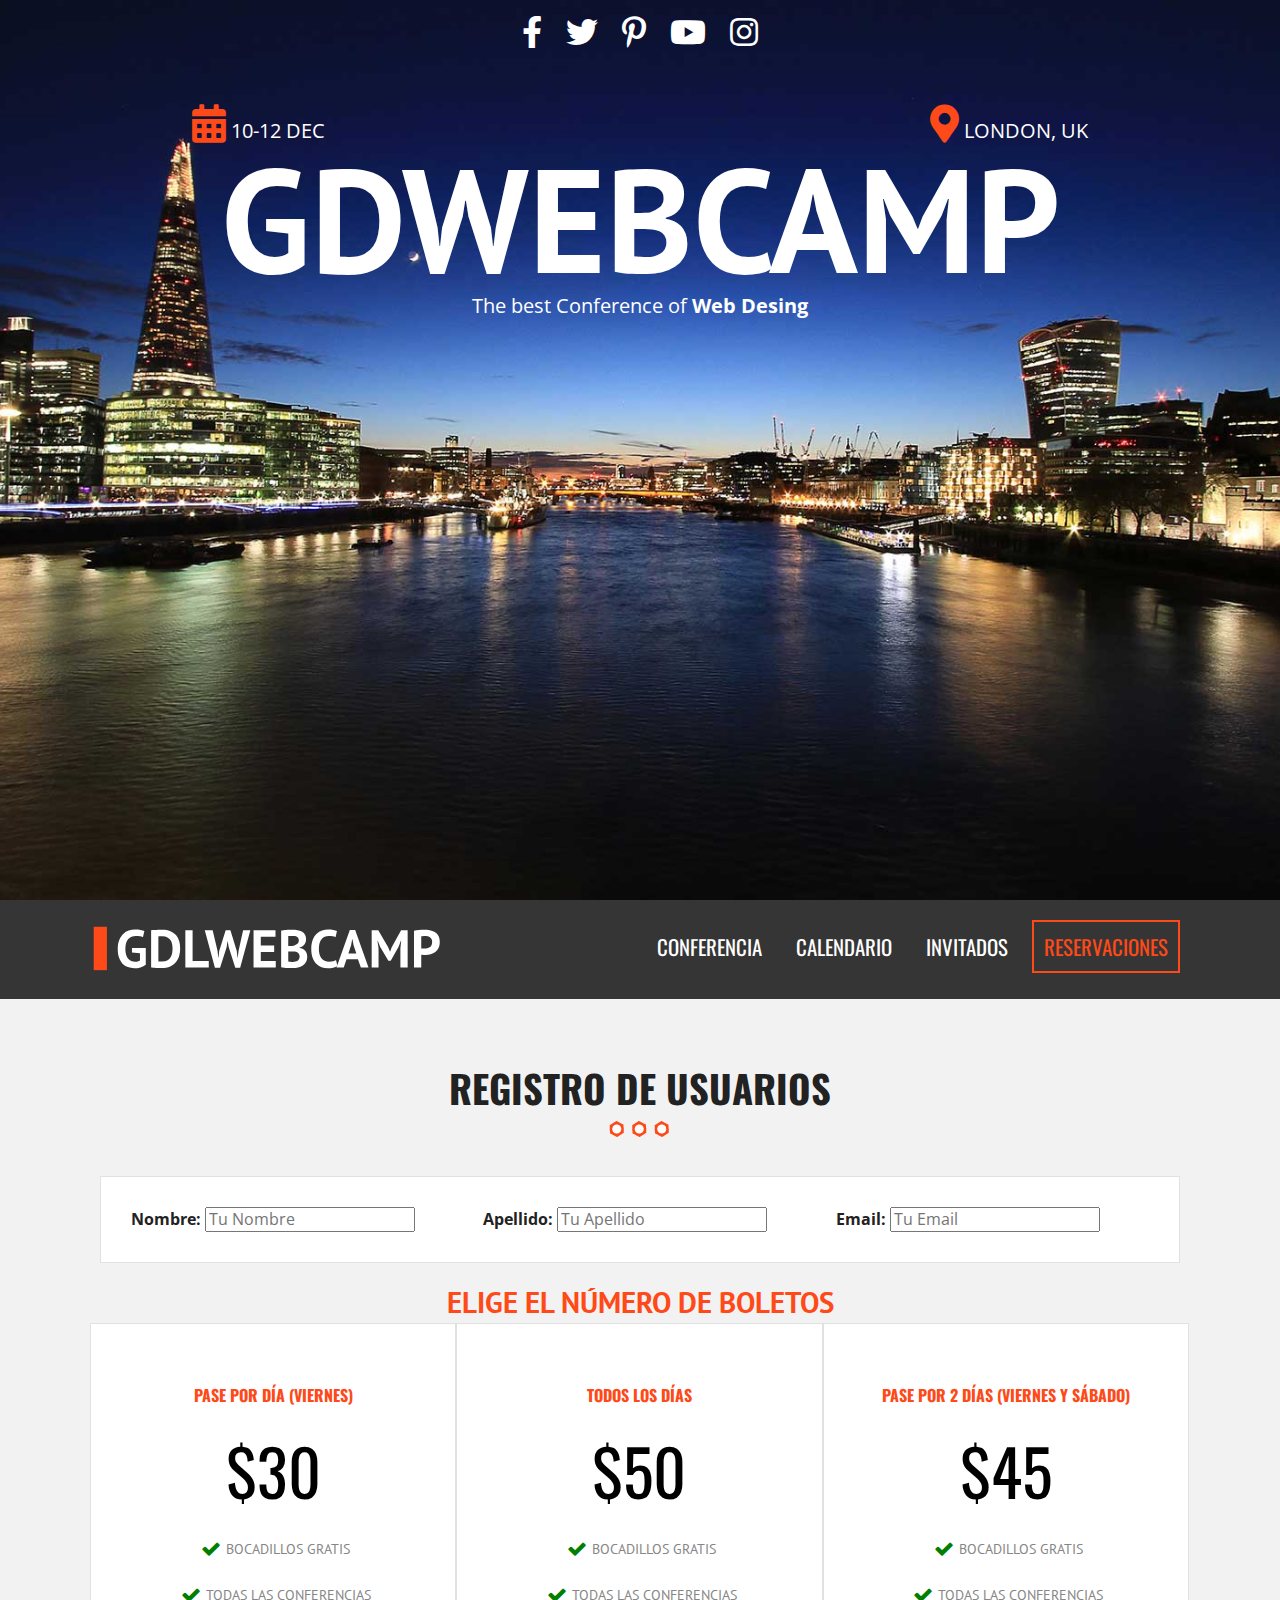
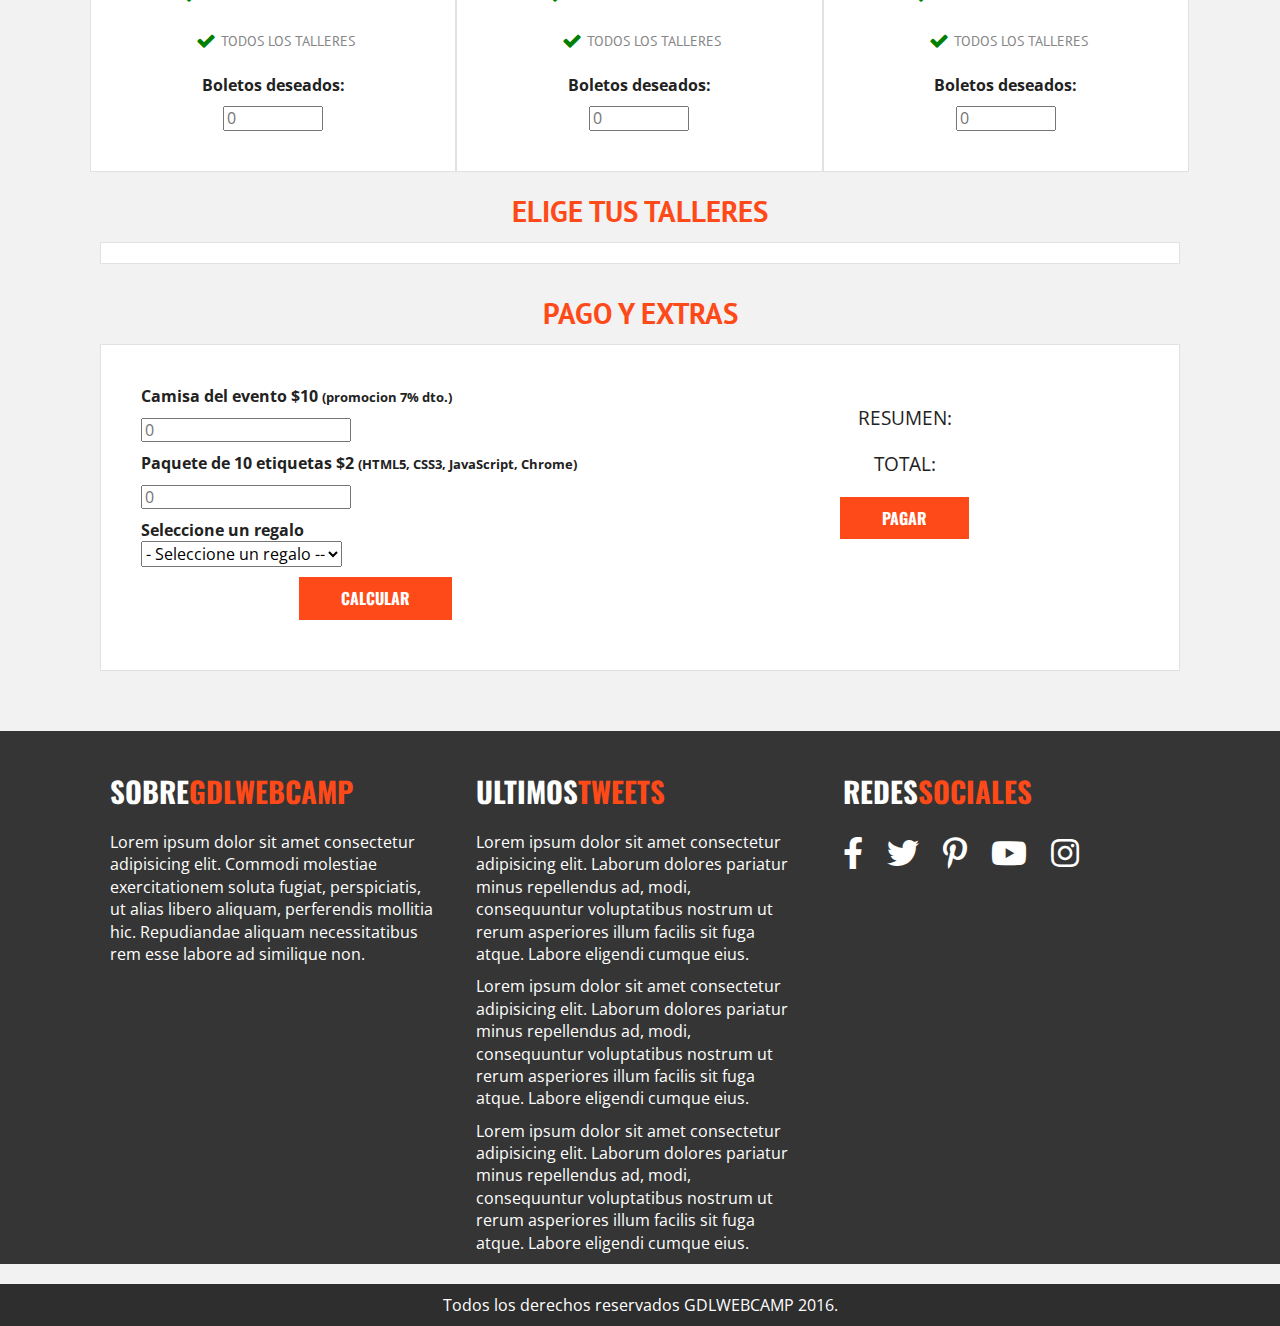
<file: registro.html>
<!doctype html>
<html class="no-js" lang="">

<head>
  <meta charset="utf-8">
  <title></title>
  <meta name="description" content="">
  <meta name="viewport" content="width=device-width, initial-scale=1">

  <link rel="manifest" href="site.webmanifest">
  <link rel="apple-touch-icon" href="icon.png">
  <!-- Place favicon.ico in the root directory -->

  <link rel="stylesheet" href="css/normalize.css">
  <link rel="stylesheet" href="css/font-awesome.min.css">
  <link rel="stylesheet" href="css/all.min.css">
  <link href="https://fonts.googleapis.com/css2?family=Open+Sans:wght@300;400;700&family=Oswald:wght@300;400;700&family=PT+Sans:wght@400;700&display=swap" rel="stylesheet"> 
  <link rel="stylesheet" href="css/main.css">

  <meta name="theme-color" content="#fafafa">
</head>

<body class="registro">
  <!--[if IE]>
    <p class="browserupgrade">You are using an <strong>outdated</strong> browser. Please <a href="https://browsehappy.com/">upgrade your browser</a> to improve your experience and security.</p>
  <![endif]-->

  <header class="site-header">
    <div class="hero">
      <div class="contenido-header">
        <nav class="redes-sociales">
          <a href="#"><i class="fab fa-facebook-f"></i></a>
          <a href="#"><i class="fab fa-twitter"></i></a>
          <a href="#"><i class="fab fa-pinterest-p"></i></a>
          <a href="#"><i class="fab fa-youtube"></i></a>
          <a href="#"><i class="fab fa-instagram"></i></a>
        </nav>
        <div class="informacion-evento">
          <p class="fecha"><i class="fas fa-calendar-alt"></i> 10-12 Dec</p>
          <p class="ciudad"><i class="fas fa-map-marker-alt"></i> London, UK</p>
          <h1 class="nombre-sitio">GdWebCamp</h1>
          <p class="slogan">The best Conference of <span>Web Desing</span></p>
        </div> <!--.informacion-evento-->
        
      </div>
    </div> <!--.hero-->
  </header>

  <div class="barra">
    <div class="contenedor clearfix">
      <div class="logo">
        <img src="img/logo.svg" alt="logo gdlwebcamp">
      </div>
      <div class="menu-movil">
        <span></span>
        <span></span>
        <span></span>
      </div>

      <nav class="navegacion-principal clearfix">
        <a href="#">Conferencia</a>
        <a href="#">Calendario</a>
        <a href="#">Invitados</a>
        <a href="registro.html">Reservaciones</a>
      </nav>
    </div><!--Contenedor-->
  </div><!--Barra-->

  <section class="seccion contenedor">
    <h2>Registro de Usuarios</h2>
    <form id="registro" class="registro" action="pagar.html" method="post">
        <div id="datos_usuario" class="registro caja clearfix">
            <div class="campo">
                <label for="nombre">Nombre:</label>
                <input type="text" id="nombre" name="nombre" placeholder="Tu Nombre">
            </div>
            <div class="campo">
                <label for="apellido">Apellido:</label>
                <input type="text" id="apellido" name="apellido" placeholder="Tu Apellido">
            </div>
            <div class="campo">
                <label for="email">Email:</label>
                <input type="email" id="email" name="email" placeholder="Tu Email">
            </div>
            <div id="error"></div>
        </div>
        <!--#datos_usuario-->

        <div id="paquetes" class="paquetes">
            <h3>Elige el número de boletos</h3>
            <ul class="lista-precios clearfix">
                <li>
                    <div class="tabla-precio">
                        <h3>Pase por día (viernes)</h3>
                        <p class="numero">$30</p>
                        <ul>
                            <li>Bocadillos Gratis</li>
                            <li>Todas las conferencias</li>
                            <li>Todos los talleres</li>
                        </ul>
                        <div class="orden">
                            <label for="pase_dia">Boletos deseados:</label>
                            <input type="number" min="0" id="pase_dia" size="3" name="boletos[un_dia][cantidad]" placeholder="0">
                            <input type="hidden" value="30" name="boletos[un_dia][precio]">
                        </div>
                    </div>
                </li>
                <li>
                    <div class="tabla-precio">
                        <h3>Todos los días</h3>
                        <p class="numero">$50</p>
                        <ul>
                            <li>Bocadillos Gratis</li>
                            <li>Todas las conferencias</li>
                            <li>Todos los talleres</li>
                        </ul>
                        <div class="orden">
                            <label for="pase_completo">Boletos deseados:</label>
                            <input type="number" min="0" id="pase_completo" size="3" name="boletos[completo][cantidad]" placeholder="0">
                            <input type="hidden" value="50" name="boletos[completo][precio]">
                        </div>
                    </div>
                </li>

                <li>
                    <div class="tabla-precio">
                        <h3>Pase por 2 días (viernes y sábado)</h3>
                        <p class="numero">$45</p>
                        <ul>
                            <li>Bocadillos Gratis</li>
                            <li>Todas las conferencias</li>
                            <li>Todos los talleres</li>
                        </ul>
                        <div class="orden">
                            <label for="pase_dosdias">Boletos deseados:</label>
                            <input type="number" min="0" id="pase_dosdias" size="3" name="boletos[2dias][cantidad]" placeholder="0">
                            <input type="hidden" value="45" name="boletos[2dias][precio]">
                        </div>
                    </div>
                </li>
            </ul>
        </div>
        <!--#paquetes-->

        <div id="eventos" class="eventos clearfix">
            <h3>Elige tus talleres</h3>
            <div class="caja">
                  <div id="viernes" class="contenido-dia clearfix">
                      <h4>Viernes</h4>
                          <div>
                              <p>Talleres:</p>
                              <label><input type="checkbox" name="registro[]" id="taller_01" value="taller_01"><time>10:00</time> Responsive Web Design</label>
                              <label><input type="checkbox" name="registro[]" id="taller_02" value="taller_02"><time>12:00</time> Flexbox</label>
                              <label><input type="checkbox" name="registro[]" id="taller_03" value="taller_03"><time>14:00</time> HTML5 y CSS3</label>
                              <label><input type="checkbox" name="registro[]" id="taller_04" value="taller_04"><time>17:00</time> Drupal</label>
                              <label><input type="checkbox" name="registro[]" id="taller_05" value="taller_05"><time>19:00</time> WordPress</label>
                          </div>
                          <div>
                              <p>Conferencias:</p>
                              <label><input type="checkbox" name="registro[]" id="conf_01" value="conf_01"><time>10:00</time> Como ser Freelancer</label>
                              <label><input type="checkbox" name="registro[]" id="conf_02" value="conf_02"><time>17:00</time> Tecnologías del Futuro</label>
                              <label><input type="checkbox" name="registro[]" id="conf_03" value="conf_03"><time>19:00</time> Seguridad en la Web</label>
                          </div>
                          <div>
                              <p>Seminarios:</p>
                              <label><input type="checkbox" name="registro[]" id="sem_01" value="sem_01"><time>10:00</time> Diseño UI y UX para móviles</label>
                          </div>
                  </div> <!--#viernes-->
                  <div id="sabado" class="contenido-dia clearfix">
                      <h4>Sábado</h4>
                      <div>
                            <p>Talleres:</p>
                            <label><input type="checkbox" name="registro[]" id="taller_06" value="taller_06"><time>10:00</time> AngularJS</label>
                            <label><input type="checkbox" name="registro[]" id="taller_07" value="taller_07"><time>12:00</time> PHP y MySQL</label>
                            <label><input type="checkbox" name="registro[]" id="taller_08" value="taller_08"><time>14:00</time> JavaScript Avanzado</label>
                            <label><input type="checkbox" name="registro[]" id="taller_09" value="taller_09"><time>17:00</time> SEO en Google</label>
                            <label><input type="checkbox" name="registro[]" id="taller_10" value="taller_10"><time>19:00</time> De Photoshop a HTML5 y CSS3</label>
                            <label><input type="checkbox" name="registro[]" id="taller_11" value="taller_11"><time>21:00</time> PHP Medio y Avanzado</label>
                      </div>
                      <div>
                            <p>Conferencias:</p>
                            <label><input type="checkbox" name="registro[]" id="conf_04" value="conf_04"><time>10:00</time> Como crear una tienda online que venda millones en pocos días</label>
                            <label><input type="checkbox" name="registro[]" id="conf_05" value="conf_05"><time>17:00</time> Los mejores lugares para encontrar trabajo</label>
                            <label><input type="checkbox" name="registro[]" id="conf_06" value="conf_06"><time>19:00</time> Pasos para crear un negocio rentable</label>
                      </div>
                      <div>
                            <p>Seminarios:</p>
                            <label><input type="checkbox" name="registro[]" id="sem_02" value="sem_02"><time>10:00</time> Aprende a Programar en una mañana</label>
                            <label><input type="checkbox" name="registro[]" id="sem_03" value="sem_03"><time>17:00</time> Diseño UI y UX para móviles</label>
                      </div>
                  </div> <!--#sabado-->
                  <div id="domingo" class="contenido-dia clearfix">
                      <h4>Domingo</h4>
                      <div>
                            <p>Talleres:</p>
                            <label><input type="checkbox" name="registro[]" id="taller_12" value="taller_12"><time>10:00</time> Laravel</label>
                            <label><input type="checkbox" name="registro[]" id="taller_13" value="taller_13"><time>12:00</time> Crea tu propia API</label>
                            <label><input type="checkbox" name="registro[]" id="taller_14" value="taller_14"><time>14:00</time> JavaScript y jQuery</label>
                            <label><input type="checkbox" name="registro[]" id="taller_15" value="taller_15"><time>17:00</time> Creando Plantillas para WordPress</label>
                            <label><input type="checkbox" name="registro[]" id="taller_16" value="taller_16"><time>19:00</time> Tiendas Virtuales en Magento</label>
                      </div>
                      <div>
                            <p>Conferencias:</p>
                            <label><input type="checkbox" name="registro[]" id="conf_07" value="conf_07"><time>10:00</time> Como hacer Marketing en línea</label>
                            <label><input type="checkbox" name="registro[]" id="conf_08" value="conf_08"><time>17:00</time> ¿Con que lenguaje debo empezar?</label>
                            <label><input type="checkbox" name="registro[]" id="conf_09" value="conf_09"><time>19:00</time> Frameworks y librerias Open Source</label>
                      </div>
                      <div>
                            <p>Seminarios:</p>
                            <label><input type="checkbox" name="registro[]" id="sem_04" value="sem_04"><time>14:00</time> Creando una App en Android en una tarde</label>
                            <label><input type="checkbox" name="registro[]" id="sem_05" value="sem_05"><time>17:00</time> Creando una App en iOS en una tarde</label>
                      </div>
                  </div> <!--#domingo-->
              </div><!--.caja-->
        </div> <!--#eventos-->

        <div id="resumen" class="resumen">
            <h3>Pago y Extras</h3>
            <div class="caja clearfix">
                <div class="extras">
                    <div class="orden">
                        <label for="camisa_evento">Camisa del evento $10 <small>(promocion 7% dto.)</small></label>
                        <input type="number" min="0" id="camisa_evento" name="pedido_extra[camisas][cantidad]" size="3" placeholder="0">
                        <input type="hidden" value="10" name="pedido_extra[camisas][precio]">
                    </div>
                    <!--.orden-->
                    <div class="orden">
                        <label for="etiquetas">Paquete de 10 etiquetas $2 <small>(HTML5, CSS3, JavaScript, Chrome)</small></label>
                        <input type="number" min="0" id="etiquetas" name="pedido_extra[etiquetas][cantidad]" size="3" placeholder="0">
                        <input type="hidden" value="2" name="pedido_extra[etiquetas][precio]">
                    </div>
                    <!--.orden-->
                    <div class="orden">
                        <label for="regalo">Seleccione un regalo</label> <br>
                        <select id="regalo" name="regalo" required>
                            <option value="">- Seleccione un regalo --</option>
                            <option value="2">Etiquetas</option>
                            <option value="1">Pulsera</option>
                            <option value="3">Plumas</option>
                        </select>
                    </div>
                    <!--.orden-->
                    <input type="button" id="calcular" class="button" value="Calcular">
                </div>
                <!--.extras-->
                <div class="total">
                    <p>Resumen:</p>
                    <div id="lista-productos">
                    </div>
                    <p>Total:</p>
                    <div id="suma-total">
                    </div>
                    <input type="hidden" name="total_pedido" id="total_pedido">
                    <input type="hidden" name="total_descuento" id="total_descuento" value="total_descuento">
                    <input id="btnRegistro" type="submit" name="submit" class="button" value="Pagar">
                </div>
                <!--.total-->
            </div>
            <!--.caja-->
        </div>
        <!--#resumen-->
    </form>
</section> 


<footer class="site-footer">
  <div class="contenedor clearfix">
    <div class="footer-informacion">
        <h3>Sobre<span>gdlwebcamp</span></h3>
        <p>Lorem ipsum dolor sit amet consectetur adipisicing elit. Commodi molestiae exercitationem soluta fugiat, perspiciatis, ut alias libero aliquam, perferendis mollitia hic. Repudiandae aliquam necessitatibus rem esse labore ad similique non.</p>
    </div>
    <div class="ultimos-tweets">
        <h3>Ultimos<span>tweets</span></h3>
          <ul>
            <li>Lorem ipsum dolor sit amet consectetur adipisicing elit. Laborum dolores pariatur minus repellendus ad, modi, consequuntur voluptatibus nostrum ut rerum asperiores illum facilis sit fuga atque. Labore eligendi cumque eius.</li>
            <li>Lorem ipsum dolor sit amet consectetur adipisicing elit. Laborum dolores pariatur minus repellendus ad, modi, consequuntur voluptatibus nostrum ut rerum asperiores illum facilis sit fuga atque. Labore eligendi cumque eius.</li>
            <li>Lorem ipsum dolor sit amet consectetur adipisicing elit. Laborum dolores pariatur minus repellendus ad, modi, consequuntur voluptatibus nostrum ut rerum asperiores illum facilis sit fuga atque. Labore eligendi cumque eius.</li>
          </ul>
    </div>
    <div class="menu">
        <h3>Redes<span>sociales</span></h3>
        <nav class="redes-sociales">
          <a href="#"><i class="fab fa-facebook-f"></i></a>
          <a href="#"><i class="fab fa-twitter"></i></a>
          <a href="#"><i class="fab fa-pinterest-p"></i></a>
          <a href="#"><i class="fab fa-youtube"></i></a>
          <a href="#"><i class="fab fa-instagram"></i></a>
        </nav>
    </div>
  </div>
</footer>

<p class="copyright">Todos los derechos reservados GDLWEBCAMP 2016.</p>

  <script src="js/vendor/modernizr-3.8.0.min.js"></script>
  <script src="https://code.jquery.com/jquery-3.4.1.min.js" integrity="sha256-CSXorXvZcTkaix6Yvo6HppcZGetbYMGWSFlBw8HfCJo=" crossorigin="anonymous"></script>
  <script>window.jQuery || document.write('<script src="js/vendor/jquery-3.4.1.min.js"><\/script>')</script>
  <script src="js/plugins.js"></script>
  <script src="js/main.js"></script>

  <!-- Google Analytics: change UA-XXXXX-Y to be your site's ID. -->
  <script>
    window.ga = function () { ga.q.push(arguments) }; ga.q = []; ga.l = +new Date;
    ga('create', 'UA-XXXXX-Y', 'auto'); ga('set','transport','beacon'); ga('send', 'pageview')
  </script>
  <script src="https://www.google-analytics.com/analytics.js" async></script>
</body>
</html>
</file>
<file: css/main.css>
/*! HTML5 Boilerplate v7.3.0 | MIT License | https://html5boilerplate.com/ */

/* main.css 2.0.0 | MIT License | https://github.com/h5bp/main.css#readme */
/*
 * What follows is the result of much research on cross-browser styling.
 * Credit left inline and big thanks to Nicolas Gallagher, Jonathan Neal,
 * Kroc Camen, and the H5BP dev community and team.
 */

/* ==========================================================================
   Base styles: opinionated defaults
   ========================================================================== */

html {
  color: #222;
  font-size: 1em;
  line-height: 1.4;
}

/*
 * Remove text-shadow in selection highlight:
 * https://twitter.com/miketaylr/status/12228805301
 *
 * Vendor-prefixed and regular ::selection selectors cannot be combined:
 * https://stackoverflow.com/a/16982510/7133471
 *
 * Customize the background color to match your design.
 */

::-moz-selection {
  background: #b3d4fc;
  text-shadow: none;
}

::selection {
  background: #b3d4fc;
  text-shadow: none;
}

/*
 * A better looking default horizontal rule
 */

hr {
  display: block;
  height: 1px;
  border: 0;
  border-top: 1px solid #ccc;
  margin: 1em 0;
  padding: 0;
}

/*
 * Remove the gap between audio, canvas, iframes,
 * images, videos and the bottom of their containers:
 * https://github.com/h5bp/html5-boilerplate/issues/440
 */

audio,
canvas,
iframe,
img,
svg,
video {
  vertical-align: middle;
}

/*
 * Remove default fieldset styles.
 */

fieldset {
  border: 0;
  margin: 0;
  padding: 0;
}

/*
 * Allow only vertical resizing of textareas.
 */

textarea {
  resize: vertical;
}

/* ==========================================================================
   Browser Upgrade Prompt
   ========================================================================== */

.browserupgrade {
  margin: 0.2em 0;
  background: #ccc;
  color: #000;
  padding: 0.2em 0;
}

/* ==========================================================================
   Author's custom styles
   ========================================================================== */
html {
  /*box-sizing: bord;*/
  box-sizing: border-box;
}

/*Pedry
//basic element style GENERAL
* {
    margin: 0;
    padding: 0;
    box-sizing: border-box;
    text-decoration: none;
    list-style-type: none;
    outline: none;
    font-family: 'DM Mono',monospace;
    font-weight: 400;    
}
*/

*,*:before,*.after {
  box-sizing: inherit;
}

body {
  background-color: #f2f2f2;
  font-family: 'Open Sans', sans-serif;
}

/**Globales**/

.contenedor {
  width: 98%;
  margin: 0 auto;  
}

@media only screen and (min-width:480px) {
  .contenedor {
    width: 95%;    
  }
}

@media only screen and (min-width:768px) {
  .contenedor {
    width: 90%;    
  }
}

@media only screen and (min-width:992px) {
  .contenedor {
    width: 90%;
    max-width: 1100px;    
  }
}

.seccion {
  padding: 30px 0;
}

.seccion p {
  font-size: 1.2em;
  text-align: center;
}

h2 {
  font-family: 'Oswald', sans-serif;
  font-size: 2.4em;
  text-transform: uppercase;
  text-align: center;
}

h2::after {
  content: '';
  margin: 0 auto;
  background-image: url(../img/separador.png);
  height: 30px;
  width: 100px;
  display: block;
}

h3 {
  font-size: 1.8em;
  color: #fe4918;
  font-family: 'PT Sans', sans-serif;
  margin: 0;
}

.button{
  background-color: #fe4918;
  padding: 10px 40px;
  color: #ffffff;
  text-transform: uppercase;
  font-weight: bold;
  font-family: 'Oswald', sans-serif;
  text-decoration: none;
  font-size: 1em;
  margin-top: 20px;
  display: inline-block;
  transition: all .3s ease;
  border: 2px solid #fe4918;
}

.button.hollow,
.button.hollow:hover {
  background-color: white;
  color: #fe4918; 
}
.button.transparente {
  background-color: transparent;
  border-color: 2px solid #ffffff;
}
.button.transparente:hover {
  border: 2px solid #fe4918;
}


ul {
  list-style: none;
  margin: 0;
  padding: 0;
}

.button:hover{
  background-color: #e33000;
}

.float-right{
  float: right;
}

div.hero {
  background-image: url(../img/encabezado.jpg);
  height: 100vh;
  background-position: top center;
  background-size: cover;  
}

div.contenido-header {
  padding-top: 40px;  
}

@media only screen and (min-width: 768px) {
  div.contenido-header {
    padding-top: 10px;  
  }
}

nav.redes-sociales {
  text-align: center;
}

nav.redes-sociales a {
  color: #ffffff;
  font-size: 2rem;
  margin-right: 20px;
}

nav.redes-sociales a:last-child {
  margin-right: 0;
}

div.informacion-evento {
  text-align: center;
  color: #ffffff;
}

@media only screen and (min-width: 768px) {
  div.informacion-evento {
    width: 70%;
    margin: 0 auto;
    margin-top: 50px;
  }
}

div.informacion-evento p {
  margin: 0;
  display: inline;
  font-size: 20px;
  text-transform: uppercase;
}

div.informacion-evento p i{
  color:#fe4918;
  font-size: 2.4rem;
}

p.fecha {
  float: left;
}
p.ciudad {
  float: right;
  text-align: right;
}

p.slogan {
  text-transform: none!important;
}
p.slogan span {
  font-weight: bold;
}

h1.nombre-sitio {
  font-size: 5.9vw;
  text-transform: uppercase;
  font-family: 'PT Sans', sans-serif;
}

@media only screen and (min-width: 768px) {
  h1.nombre-sitio {
    font-size: 11.5vw;
    margin: 0;
    line-height: 1;
  }
}

/** Barra**/
div.barra {
  background-color: #353535;
  padding: 20px 0;
}

div.logo {
  width: 80%;
  float: left;
}
div.logo img{
  width: 100%;  
}

@media only screen and (min-width: 768px) {
  div.logo {
    width: 33%;    
  }
}

/**Navegacion Principal **/
nav.navegacion-principal {
  display: none;
}

nav.navegacion-principal a {
  font-family: 'Oswald', sans-serif;
  color: #ffffff;
  font-size: 1.3em;
  text-transform: uppercase;
  text-decoration: none;
  transition: all .6s ease;
  width: 100%;
  display: block;
  text-align: center;
  margin-bottom: 20px;
  
}
nav.navegacion-principal a:hover{
  background-color: #fe4918;
}
nav.navegacion-principal a:last-child {
  border: 2px solid #fe4918;
  color: #fe4918;  
}
nav.navegacion-principal a:last-child:hover {
  color: #ffffff;
}

@media only screen and (min-width: 768px) {
  nav.navegacion-principal {
    width: 67%;
    float: right;
    text-align: right;
    display: block;
  }
  nav.navegacion-principal a {
    padding: 10px 10px;
    display: inline-block;
    width: auto;
    display: inline-block;
    text-align: center;
    margin: 0px 10px 0 0;
  }
}

/**Menu Mobile**/

div.menu-movil {
  width: 60px;
  display: block;
  float: right;
  text-align: right;
  margin-top: 12px;
}
div.menu-movil:hover {
  cursor: pointer;
}

@media only screen and (min-width: 768px) {
  div.menu-movil {
    display: none;
  }
}

div.menu-movil span {
  height: 8px;
  margin-bottom: 6px;
  background-color: white;
  display: block;
}

/**Talleres**/

section.programa {
  position: relative;
}
div.contenedor-video {
  max-width: 100%;
  overflow-x: hidden;
}
/*div.contenedor-video video {
  width: 100%;
}*/
div.contenido-programa { /*Por aqui esta el problema*/
  position: absolute;
  top: 0;
  left: 0;
  height: 100%;
  width: 100%;
}

div.programa-evento {
  background-color: rgba(255, 255, 255, .8);
  padding: 15px;
  margin-top: 80px;
}
@media only screen and (min-width: 768px) {
  div.programa-evento {
    width: 70%;
  }
}
@media only screen and (min-width: 992px) {
  div.programa-evento {
    width: 50%;
  }
}

nav.menu-programa{
  width: 100%;
  border-bottom: 1px solid #fe4918;
  padding-bottom: 10 px;
}

@media only screen and (min-width: 768px) {
  nav.menu-programa{
    display: table;
  }
}

nav.menu-programa a {
  display: block;
  text-align: center;
  color: #000000;
  text-decoration: none;
  font-family: 'Oswald', sans-serif;
  margin-bottom: 10px;
  font-size: 1.2em;
}
@media only screen and (min-width: 768px) {
  nav.menu-programa a{
    display: table-cell;
  }
}

nav.menu-programa a i,
div.detalle-evento p i{
  color: #fe4918;
  font-size: 1.6em;
  margin-right: 10px;
}

/**Detalle Evento*/
div.detalle-evento{
  margin-top: 20px;
  border-bottom: 1px solid black;
  padding: 0 20px;
}

div.detalle-evento:nth-child(2){
  border: none;
}

div.detalle-evento p {
  margin-bottom: 20px;
  font-size: 20px;
}

/**Invitados**/ 
ul.lista-invitados li {
  padding: 10px;
  float: left;
  
}

@media only screen and (min-width:480px) {
  ul.lista-invitados li {
    width: 50%;
    padding: 0;   
  }
}
@media only screen and (min-width:768px) {
  ul.lista-invitados li {
    width: 33.3%;        
  }
}

div.invitado {
 position: relative;
 overflow: hidden;/*Hasta aqui las imagenes se deberian cortar.*/
}

div.invitado img {
  max-width: 100%;
  filter:gray;
  transition: all .5s ease-in-out;
  -webkit-filter: grayscale(1);
  -webkit-transition: all .5s ease-in-out;  
}

div.invitado:hover img {
  filter: grayscale(0);
  -webkit-filter: grayscale(0);
  -webkit-transform: scale(1.1);
  transform: rotate(3deg);
}

div.invitado p {
  position: absolute;
  bottom: 0;
  left: 0;
  padding: 15px 10px;
  margin: 0;
  background-color: rgba(0, 0, 0, 0.55);
  width: 100%;
  text-align: left;
  font-family: 'Oswald', sans-serif;
  color: #fe4918;
  text-transform: uppercase; 
  transition:  all .5s ease-in-out;
  -webkit-transition: all .5s ease-in-out;
}

div.invitado:hover p {
  bottom: -80px;
  opacity: 0;
}

/**Contador **/

.parallax::before {
  width: 100%;
  height: 100%;
  position: absolute;
  top: 0;
  left: 0;
  background-repeat: no-repeat;
  background-size: cover;
  background-position: center center;
  background-attachment: fixed;
  -webkit-filter: brightness(.8);
  filter: brightness(.8);
}
div.contador {
  position: relative;
  height: auto;
}
div.contador::before {
  background-image: url(../img/bg-resumen.jpg);
  content: '';
}
ul.resumen-evento {
  position: relative;
  padding: 120px 0;
}
ul.resumen-evento li {
  width: 50%;
  float: left;
  text-align: center;
  color: #ffffff;
  text-transform: uppercase;
  font-family: 'Oswald', sans-serif;
  font-size: 24px;
}
@media only screen and (min-width: 768px) {
  ul.resumen-evento li {
    width: 25%;  
  }
}
p.numero {
  color: #fe4918;
  font-size: 4em;
  display: block;
  margin: 0 0 10px 0;
  font-family: 'Oswald', sans-serif;
}

/**Tabla de precios**/

ul.lista-precios > li {
  padding: 0;
}
@media only screen and (min-width: 768px) {
  ul.lista-precios > li {
    float: left;
    width: 33.3%;
    /*padding: 0; Este padding no esta en el curso. Investiga por que el padding principlal esta asi*/
  }
}

div.tabla-precio{
  border: 1px solid #e1e1e1;
  background-color: #ffffff;
  padding: 40px 0;
  text-align: center;
  transition: all .3s ease;
}

div.tabla-precio:hover {
  transform: scale(1.1);
  border: 1px solid #fe4918;
  box-shadow: 0px 0px 50px #666;
}

div.tabla-precio ul li {
  font-family: 'PT Sans', sans-serif;
  font-size: 14px;
  margin-bottom: 20px;
  text-transform: uppercase;
  color: #868686;
  line-height: 26px;
}

div.tabla-precio ul li::before {
  font-family: 'FontAwesome';
  display: inline-block;
  vertical-align: top;
  padding: 0 5px;
  font-size: 20px;
  color: green;
  -webkit-font-smoothing: antialiased;
  content: '\f00c';
}

div.tabla-precio h3 {
  font-family: 'Oswald', sans-serif;
  font-size: 16px;
  text-transform: uppercase;
}

div.tabla-precio p.numero {
  color: #000000;
  margin: 20px 0;
}

/**MAPA**/
div.mapa {
  height: 420px;  
}

/**Testimoniales**/
div.testimoniales {
  padding-bottom: 20px;  
}

/*div.testimonial {
 padding: 1px;      /*Esto aqui me pone un testimoniual en la linea de abajo, no deja alinearse los 3. 
}*/

@media only screen and (min-width: 768px) {
  div.testimonial {
    float: left;
    width: 33.3%;
  }
}

blockquote {
  background-color: #ffffff;
  border: 1px solid #e1e1e1;
  position: relative;
  margin: 0 0 10px 0;
  padding-bottom: 20px;
}

blockquote p {
  text-align: justify!important;
  font-size: 1em!important;
  font-family: 'PT Sans', sans-serif;
  padding: 0 20px 0 65px;
}

blockquote p::before { /*pseudo-selector*/
  content: '\201c';
  position: absolute;
  left: 13px;
  top: 8px;
  font-size: 8rem;
  margin: 0;
  padding: 0;
  line-height: 1;
  color: #fe4918;
}

footer.info-testimonial {
  padding: 0;
  background-color: transparent;
}

footer.info-testimonial img { /*Issue with images. Fix it*/
  float: left;
  width: 20%;
  border-radius: 50%;
  margin-left: 20px;
}

footer.info-testimonial cite {
  text-align: left;
  color: #fe4918;
  text-transform: uppercase;
  font-size: 12px;
  padding-top: 20px;
  width: 66.6%;
  float: right;
  font-weight: bold;
  font-style: normal;
}

footer.info-testimonial cite span {
  color: #000000;
  display: block;
  text-transform: none;
  margin-top: 5px;
}

/**Newsletter**/
div.newsletter {
  position: relative;
  height: auto;
}
div.newsletter::before {
  background-image: url(../img/bg-newsletter.jpg);
  content: '';
}
div.newsletter .contenido {
  padding: 100px 0;
  color: #ffffff;
  text-align: center;
  position: relative;
}
div.newsletter .contenido p {
  font-size: 1.2em;
  text-transform: lowercase;
}
div.newsletter .contenido h3 {
  color: #ffffff;
  text-transform: uppercase;
  font-size: 7vw;
  font-family: 'PT Sans', sans-serif;
}
/**Cuenta Regresiva**/
div.cuenta-regresiva ul li {
  text-transform: uppercase;
  font-family: 'Oswald', sans-serif;
  font-size: 1.6rem;
  text-align: center;
}
@media only screen and (min-width: 768px) {
  div.cuenta-regresiva ul li {
    width: 25%;
    float: left;
  }
}

/**Footer**/
footer {
  background-color: #353535;
  padding-top: 40px;
  margin-top: 20px;
}
footer .contenedor > div {
  color: #ffffff;
  padding: 0px 20px;
  font-size: 12 px;
}
@media only screen and (min-width: 768px) {
  footer .contenedor > div {
   width: 33.3%;
   float: left;
  }
}
footer h3 {
  color: #ffffff;
  text-transform: uppercase;
  font-family: 'Oswald', sans-serif;
  margin-bottom: 20px;
}
footer h3 span {
  color: #fe4918;
}
footer .ultimos-tweets li {
  margin-bottom: 10px;
}
footer nav.redes-sociales {
  text-align: justify;
}
p.copyright {  /*Fix white line on top of this section.*/
  background-color: #2e2e2e;
  color: #ffffff;
  padding: 10px 0;
  margin: 20px 0 0 0;
  text-align: center;
}

/****Internas***/
/**Registros**/
form.registro h3 {
  text-align: center;
  text-transform: uppercase;
  margin: 20px 0 0 0;
} 
form.registro label {
  margin-bottom: 5px;
  font-weight: bold;
}
h4 {
  text-align: center;
  text-transform: uppercase;
  border-bottom: 2px solid #fe4918;
  padding-bottom: 10ox;
  font-size: 1.2em;
}
div.caja {
  background-color: white;
  border: 1px solid #e1e1e1;
  padding: 10px;
  margin: 10px;
}
div.campo {
  padding: 20px;
}
@media only screen and (min-width: 768px) {
  div.campo {
    float: left;
    width: 33.3%;
  }
}
div.paquetes .tabla-precio:hover {
  transform: none;
  box-shadow: none;
}
div.paquetes .tabla-precio input {
  clear: both;
  width: 100px;
  margin: 10px auto 0 auto;
  display: block;
}
.contenido-dia {
  padding: 20px;
  display: none;
}
@media only screen and (min-width: 768px) {
.contenido-dia > div {
    float: left;
    width: 33.3%;
 }
}
.contenido-dia > div p {
  text-align: left;
}
.contenido-dia > div label {
  display: block;
  margin-bottom: 10px;
}
.contenido-dia > div input {
  margin-right: 10px;
}
.contenido-dia > div label time {
  color: #fe4918;
  font-weight: bold;
}

/*Resumen Registro*/

div.resumen p {
  font-size: 1.2em;
  text-transform: uppercase;
}
div.resumen div.extras {
  float: left;
  width: 50%;
  padding: 30px;
}
div.extras div.orden {
    text-align: left;
    margin-bottom: 10px;
}
div.extras div.orden input {
  margin: 10px 0 0 0;
}
div.resumen div.total {
  float: right;
  width: 50%;
  padding: 30px;
}
div.resumen input {
  display: block;
  margin: 10px auto;
}

#lista-productos {
  background-color: #e1e1e1;
  padding: 15px; 
  display: none; 
}

#suma-total {
  text-align: center;
  font-size: 2em;
  color: #fe4918;
}

input[disabled].button {
  opacity: .5;
}

#error {
  clear:both;
  padding: 20px;
  text-align: center;
  display: none;
}



/* ==========================================================================
   Helper classes
   ========================================================================== */

/*
 * Hide visually and from screen readers
 */

.hidden {
  display: none !important;
}

/*
* Hide only visually, but have it available for screen readers:
* https://snook.ca/archives/html_and_css/hiding-content-for-accessibility
*
* 1. For long content, line feeds are not interpreted as spaces and small width
*    causes content to wrap 1 word per line:
*    https://medium.com/@jessebeach/beware-smushed-off-screen-accessible-text-5952a4c2cbfe
*/

.sr-only {
  border: 0;
  clip: rect(0, 0, 0, 0);
  height: 1px;
  margin: -1px;
  overflow: hidden;
  padding: 0;
  position: absolute;
  white-space: nowrap;
  width: 1px;
  /* 1 */
}

/*
* Extends the .sr-only class to allow the element
* to be focusable when navigated to via the keyboard:
* https://www.drupal.org/node/897638
*/

.sr-only.focusable:active,
.sr-only.focusable:focus {
  clip: auto;
  height: auto;
  margin: 0;
  overflow: visible;
  position: static;
  white-space: inherit;
  width: auto;
}

/*
* Hide visually and from screen readers, but maintain layout
*/

.invisible {
  visibility: hidden;
}

/*
* Clearfix: contain floats
*
* For modern browsers
* 1. The space content is one way to avoid an Opera bug when the
*    `contenteditable` attribute is included anywhere else in the document.
*    Otherwise it causes space to appear at the top and bottom of elements
*    that receive the `clearfix` class.
* 2. The use of `table` rather than `block` is only necessary if using
*    `:before` to contain the top-margins of child elements.
*/

.clearfix:before,
.clearfix:after {
  content: " ";
  /* 1 */
  display: table;
  /* 2 */
}

.clearfix:after {
  clear: both;
}

/* ==========================================================================
   EXAMPLE Media Queries for Responsive Design.
   These examples override the primary ('mobile first') styles.
   Modify as content requires.
   ========================================================================== */

@media only screen and (min-width: 35em) {
  /* Style adjustments for viewports that meet the condition */
}

@media print,
  (-webkit-min-device-pixel-ratio: 1.25),
  (min-resolution: 1.25dppx),
  (min-resolution: 120dpi) {
  /* Style adjustments for high resolution devices */
}

/* ==========================================================================
   Print styles.
   Inlined to avoid the additional HTTP request:
   https://www.phpied.com/delay-loading-your-print-css/
   ========================================================================== */

@media print {
  *,
  *:before,
  *:after {
    background: transparent !important;
    color: #000 !important;
    /* Black prints faster */
    box-shadow: none !important;
    text-shadow: none !important;
  }
  a,
  a:visited {
    text-decoration: underline;
  }
  a[href]:after {
    content: " (" attr(href) ")";
  }
  abbr[title]:after {
    content: " (" attr(title) ")";
  }
  /*
     * Don't show links that are fragment identifiers,
     * or use the `javascript:` pseudo protocol
     */
  a[href^="#"]:after,
  a[href^="javascript:"]:after {
    content: "";
  }
  pre {
    white-space: pre-wrap !important;
  }
  pre,
  blockquote {
    border: 1px solid #999;
    page-break-inside: avoid;
  }
  /*
     * Printing Tables:
     * https://web.archive.org/web/20180815150934/http://css-discuss.incutio.com/wiki/Printing_Tables
     */
  thead {
    display: table-header-group;
  }
  tr,
  img {
    page-break-inside: avoid;
  }
  p,
  h2,
  h3 {
    orphans: 3;
    widows: 3;
  }
  h2,
  h3 {
    page-break-after: avoid;
  }
}
</file>
